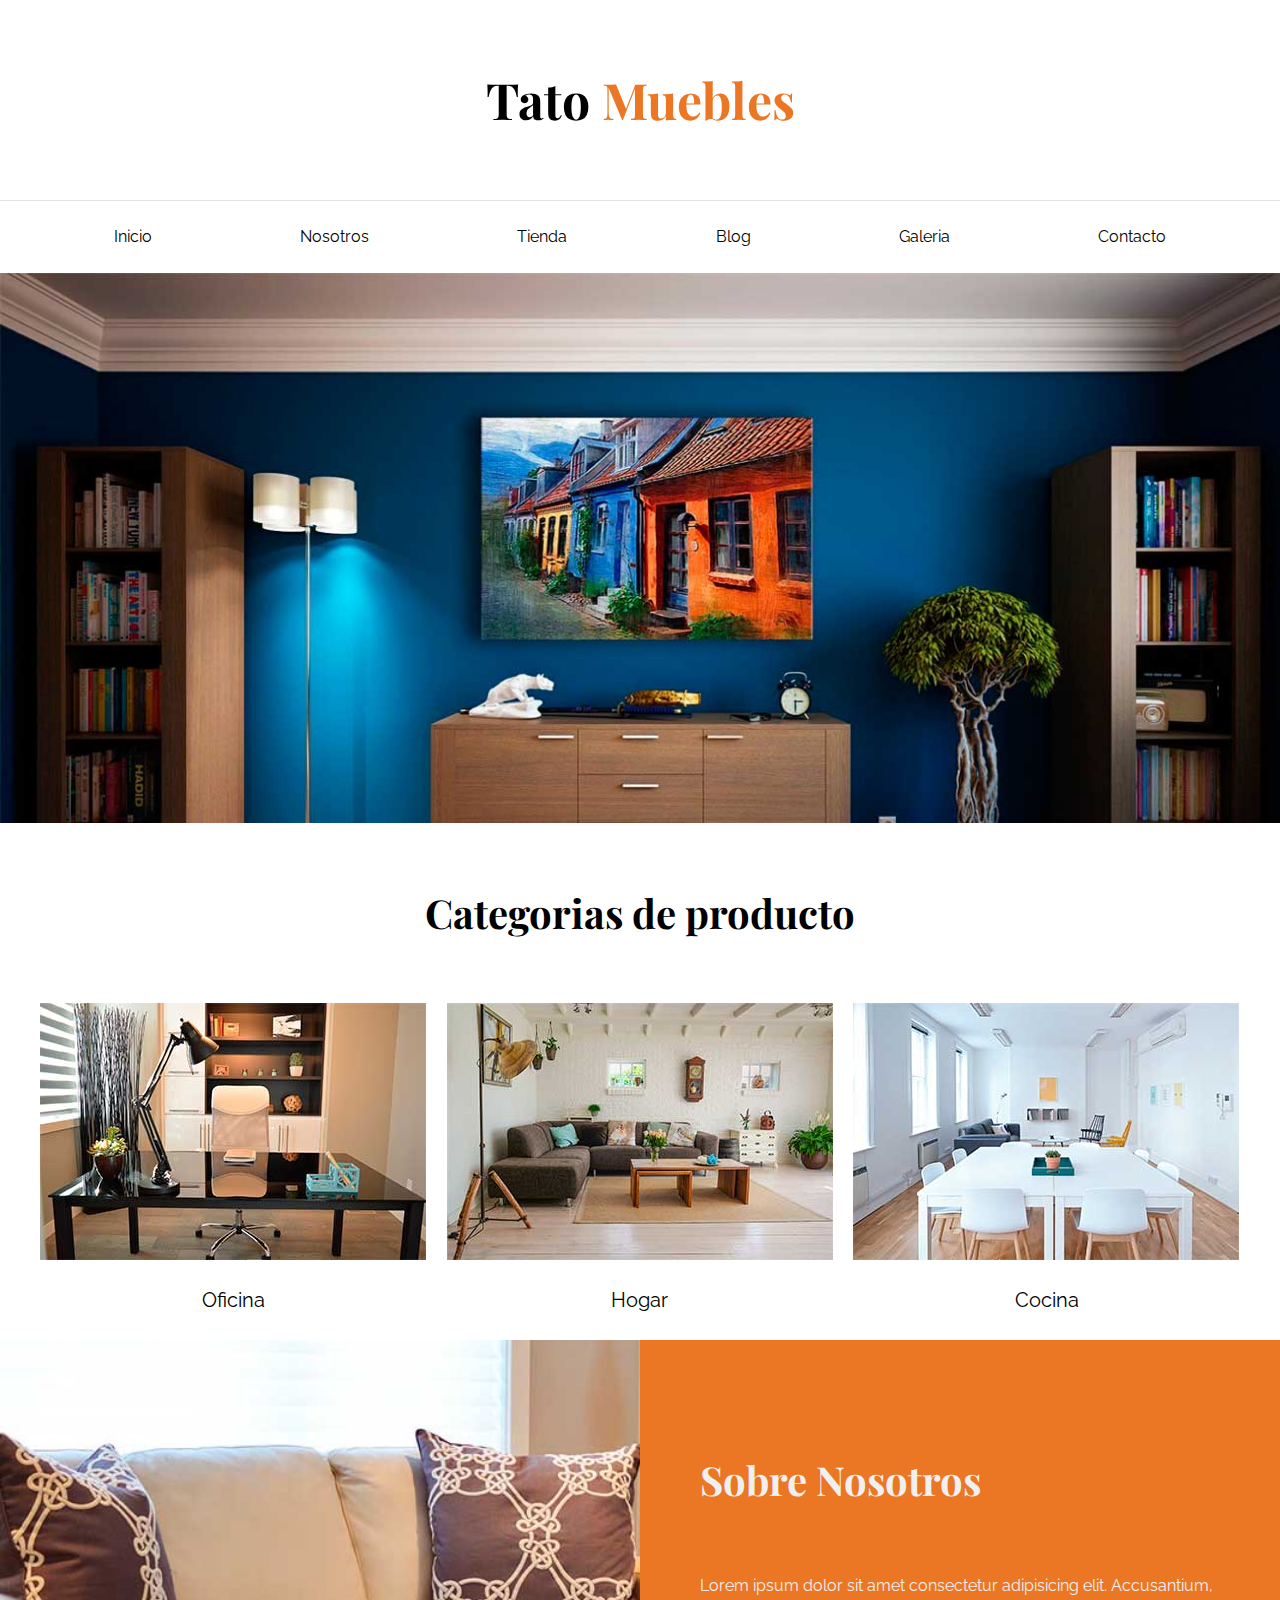
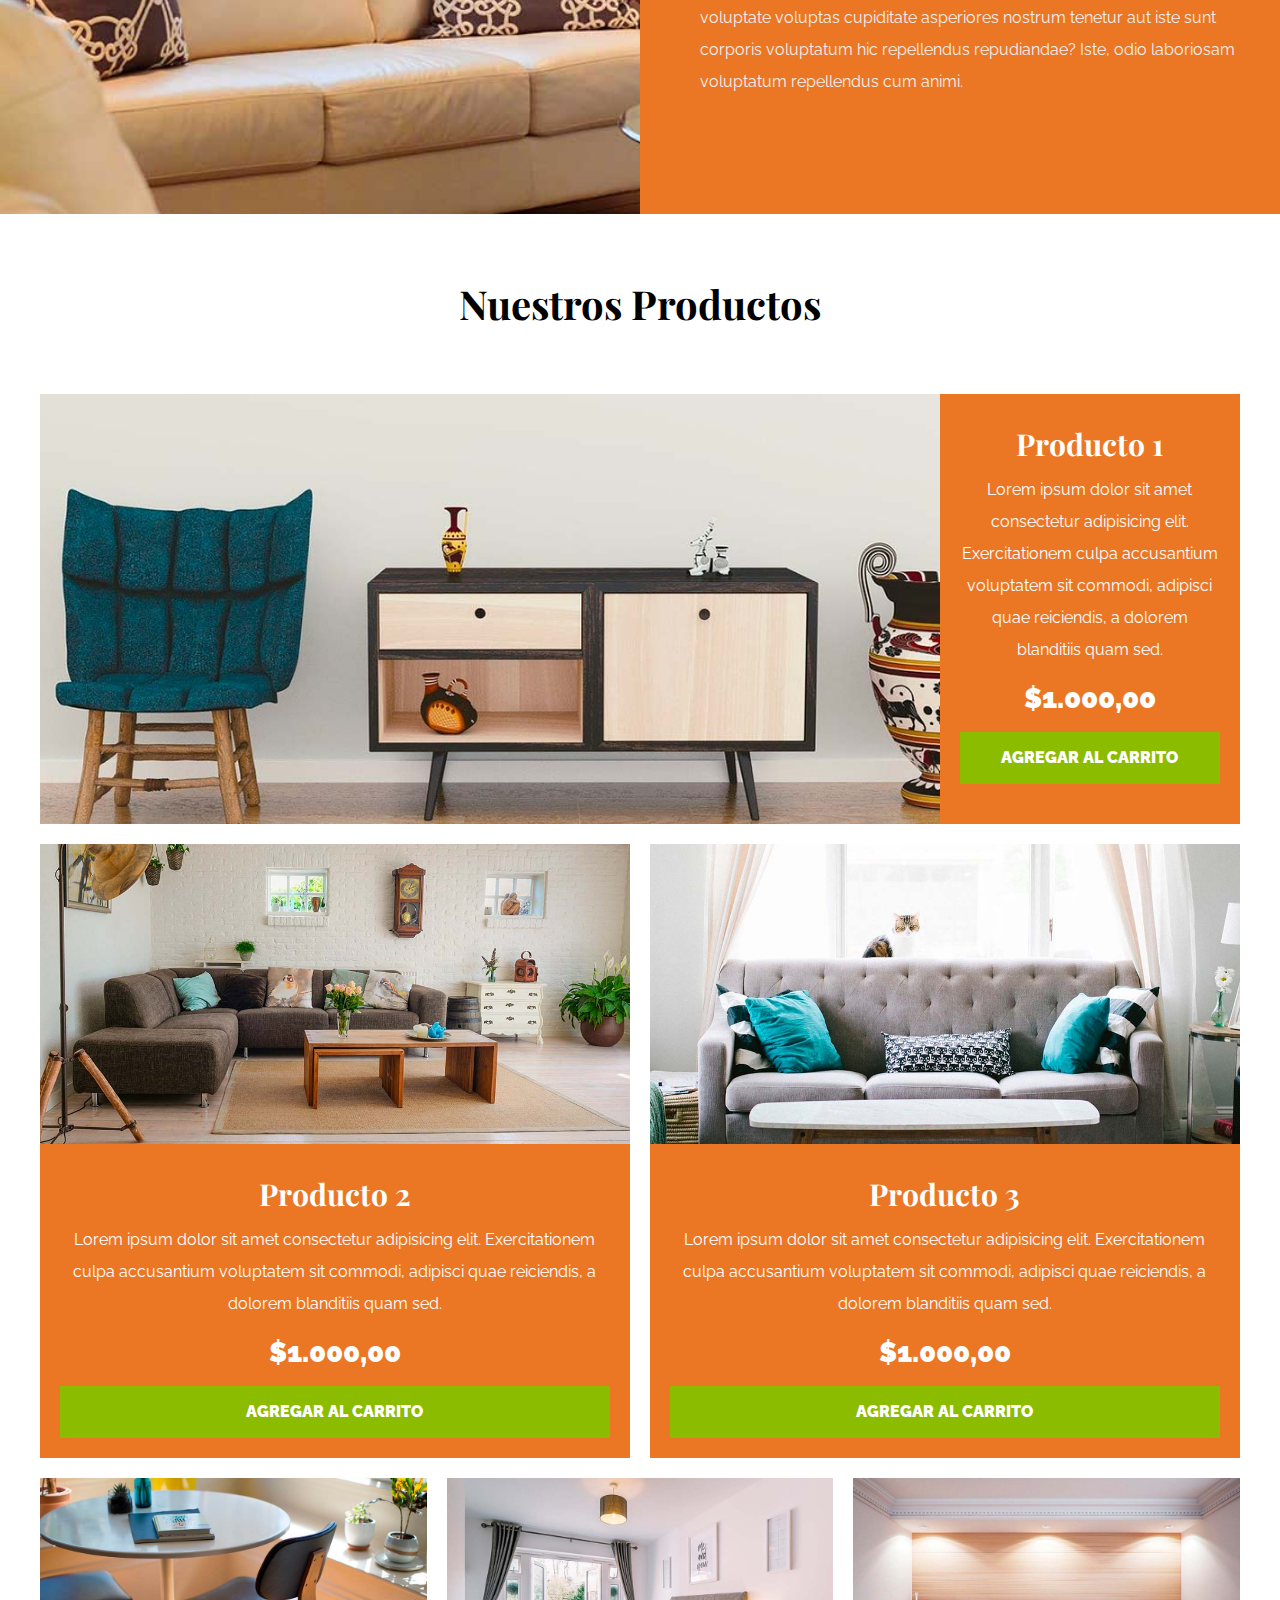
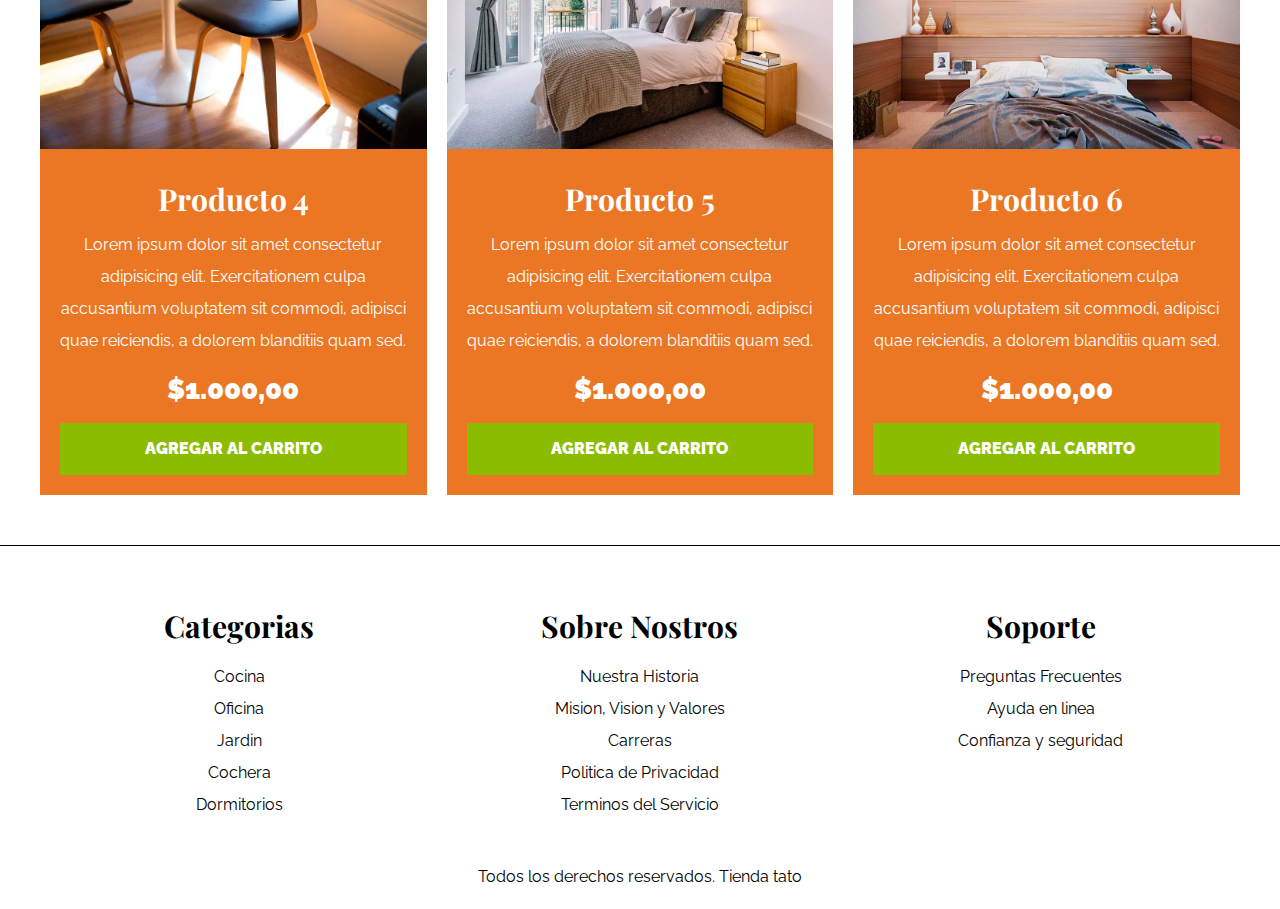
<file: index.html>
<!DOCTYPE html>
<html lang="en">
<head>
    <meta charset="UTF-8">
    <meta http-equiv="X-UA-Compatible" content="IE=edge">
    <meta name="viewport" content="width=device-width, initial-scale=1.0">
    <title>Tienda</title>

    <!-- normalize -->
    <link rel="stylesheet" href="css/normalize.css">

    <!-- fuentes -->
    <link rel="preconnect" href="https://fonts.googleapis.com">
    <link rel="preconnect" href="https://fonts.gstatic.com" crossorigin>
    <link href="https://fonts.googleapis.com/css2?family=Open+Sans:ital@1&family=Playfair+Display:wght@700&family=Raleway:wght@400;700;900&display=swap" rel="stylesheet">

    <!-- css -->
    <link rel="stylesheet" href="css/style.css">
</head>
<body>
    <header>
        <h1 class="nombreSitio">Tato <span>Muebles</span></h1>    
    </header>

    <div class="contenedorNavegacion">
        <nav class="navPrincipal contenedor">
            <a href="index.html">Inicio</a>
            <a href="html/sobre-nosotros.html">Nosotros</a>
            <a href="index.html">Tienda</a>
            <a href="index.html">Blog</a>
            <a href="index.html">Galeria</a>
            <a href="index.html">Contacto</a>
        </nav>
    </div>

   

    <div class="hero"></div>

    <section class="contenedor categorias">
        <h2>Categorias de producto</h2>

        <div class="listadoCategorias">
            <div class="categoriaBox">
                <img src="img/categoria1.jpg" alt="Imagen Categoria">
                <a href="#">Oficina</a>
            </div>
            <div class="categoriaBox">
                <img src="img/categoria2.jpg" alt="Imagen categoria2">
                <a href="#">Hogar</a>
            </div>
            <div class="categoriaBox">
                <img src="img/categoria3.jpg" alt="Imagen categoria2">
                <a href="#">Cocina</a>
            </div>
        </div>
    </section>

    <section class="sobreNosotros">
        <div class="contenedor sobreNosotrosFlex">
            <div class="textoNosotros">
              <h2>Sobre Nosotros</h2>
              <p>Lorem ipsum dolor sit amet consectetur adipisicing elit. Accusantium, voluptate voluptas cupiditate asperiores nostrum tenetur aut iste sunt corporis voluptatum hic repellendus repudiandae? Iste, odio laboriosam voluptatum repellendus cum animi.</p>
            </div>
        </div>
    </section>
    
    

    <main class="contenidoPrincipal contenedor">
        <h2>Nuestros Productos</h2>
        <div class="listadoProductos">
            <div class="cajaProducto">
                <img src="img/producto1.jpg" alt="imagen producto">

                <div  class="textoProducto">
                    <h3>Producto 1</h3>
                    <p>Lorem ipsum dolor sit amet consectetur adipisicing elit. Exercitationem culpa accusantium voluptatem sit commodi, adipisci quae reiciendis, a dolorem blanditiis quam sed.</p>
                    <p class="precio">$1.000,00</p>

                    <a href="#">Agregar al carrito</a>
                </div> <!-- Info Producto -->
            </div>   <!-- Producto -->
            
            <div class="cajaProducto">
                <img src="img/producto2.jpg" alt="imagen producto">

                <div class="textoProducto">
                    <h3>Producto 2</h3>
                    <p>Lorem ipsum dolor sit amet consectetur adipisicing elit. Exercitationem culpa accusantium voluptatem sit commodi, adipisci quae reiciendis, a dolorem blanditiis quam sed.</p>
                    <p class="precio">$1.000,00</p>

                    <a href="#">Agregar al carrito</a>
                </div> <!-- Info Producto -->
            </div>   <!-- Producto -->

            <div class="cajaProducto">
                <img src="img/producto3.jpg" alt="imagen producto">

                <div class="textoProducto">
                    <h3>Producto 3</h3>
                    <p>Lorem ipsum dolor sit amet consectetur adipisicing elit. Exercitationem culpa accusantium voluptatem sit commodi, adipisci quae reiciendis, a dolorem blanditiis quam sed.</p>
                    <p class="precio">$1.000,00</p>

                    <a href="#">Agregar al carrito</a>
                </div> <!-- Info Producto -->
            </div>   <!-- Producto -->

            <div class="cajaProducto">
                <img src="img/producto4.jpg" alt="imagen producto">

                <div class="textoProducto">
                    <h3>Producto 4</h3>
                    <p>Lorem ipsum dolor sit amet consectetur adipisicing elit. Exercitationem culpa accusantium voluptatem sit commodi, adipisci quae reiciendis, a dolorem blanditiis quam sed.</p>
                    <p class="precio">$1.000,00</p>

                    <a href="#">Agregar al carrito</a>
                </div> <!-- Info Producto -->
            </div>   <!-- Producto -->

            <div class="cajaProducto">
                <img src="img/producto5.jpg" alt="imagen producto">

                <div class="textoProducto">
                    <h3>Producto 5</h3>
                    <p>Lorem ipsum dolor sit amet consectetur adipisicing elit. Exercitationem culpa accusantium voluptatem sit commodi, adipisci quae reiciendis, a dolorem blanditiis quam sed.</p>
                    <p class="precio">$1.000,00</p>

                    <a href="#">Agregar al carrito</a>
                </div> <!-- Info Producto -->
            </div>   <!-- Producto -->

            <div class="cajaProducto">
                <img src="img/producto6.jpg" alt="imagen producto">

                <div class="textoProducto">
                    <h3>Producto 6</h3>
                    <p>Lorem ipsum dolor sit amet consectetur adipisicing elit. Exercitationem culpa accusantium voluptatem sit commodi, adipisci quae reiciendis, a dolorem blanditiis quam sed.</p>
                    <p class="precio">$1.000,00</p>

                    <a href="#">Agregar al carrito</a>
                </div> <!-- Info Producto -->
            </div>   <!-- Producto -->





        </div> <!-- Fin del listado de productos -->
    </main>
    <footer class="siteFooter">

        <div class="gridFooter contenedor">
            <div>
                <h3>Categorias</h3>
    
                <nav class="navegacionFooter">
                    <a href="#">Cocina</a>
                    <a href="#">Oficina</a>
                    <a href="#">Jardin</a>
                    <a href="#">Cochera</a>
                    <a href="#">Dormitorios</a>
                </nav>
            </div>
            <div>
                <h3>Sobre Nostros</h3>
                <nav class="navegacionFooter">
                    <a href="#">Nuestra Historia</a>
                    <a href="#">Mision, Vision y Valores</a>
                    <a href="#">Carreras</a>
                    <a href="#">Politica de Privacidad</a>
                    <a href="#">Terminos del Servicio</a>
                </nav>
            </div>
            <div>
                <h3>Soporte</h3>
                <nav class="navegacionFooter">  
                    <a href="#">Preguntas Frecuentes</a>
                    <a href="#">Ayuda en linea</a>
                    <a href="#">Confianza y seguridad</a>
                </nav>
            </div>
            
        </div>
        <p class="copy">Todos los derechos reservados. Tienda tato</p>
    </footer>
    
</body>
</html>
</file>
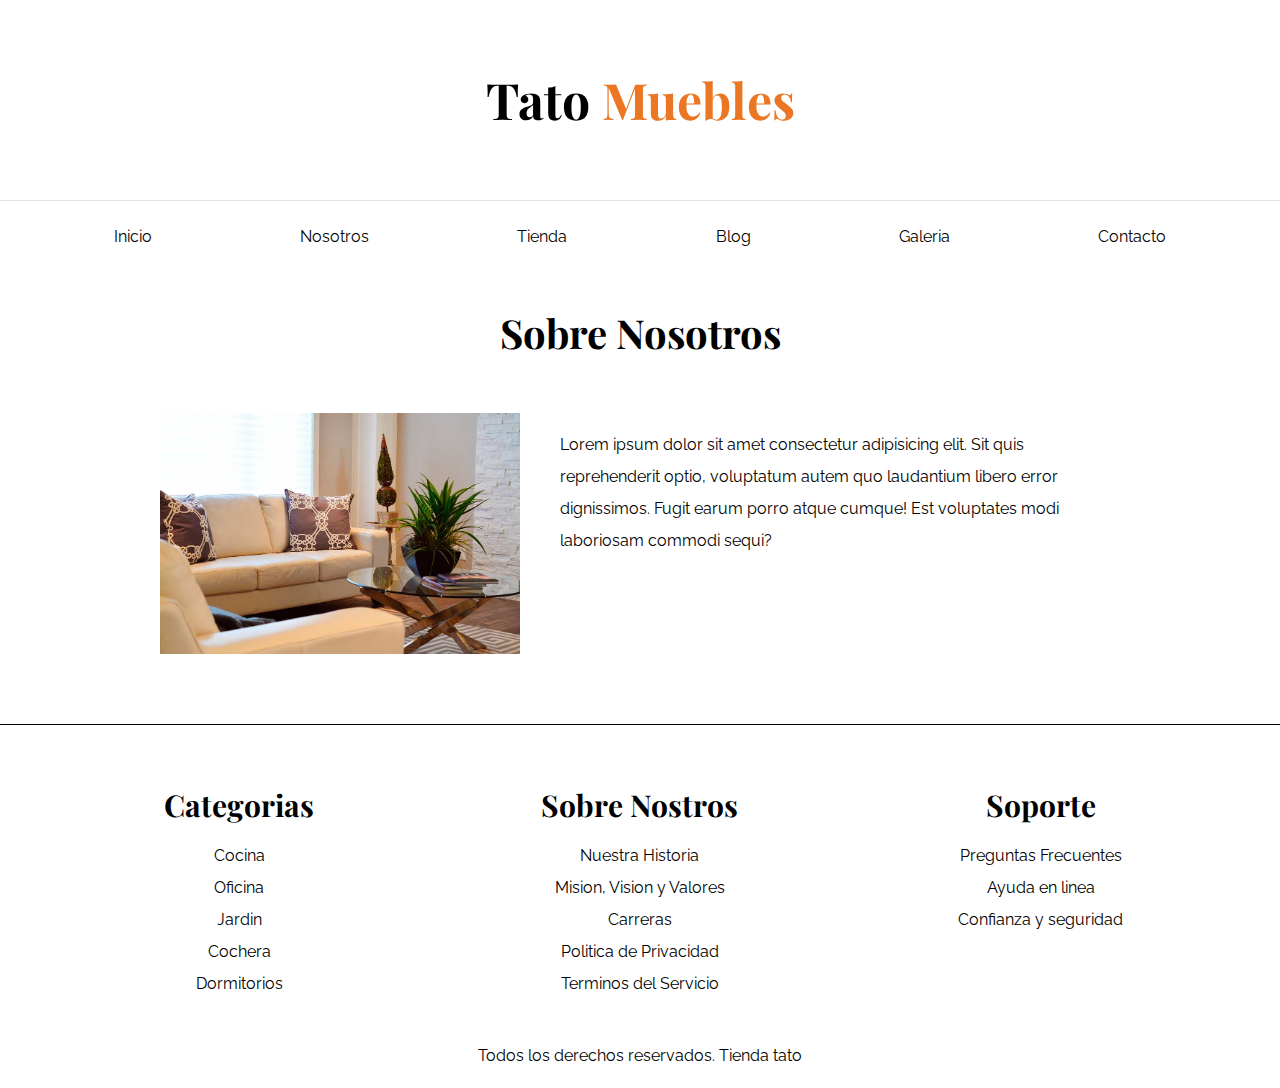
<file: html/sobre-nosotros.html>
<!DOCTYPE html>
<html lang="en">
<head>
    <meta charset="UTF-8">
    <meta http-equiv="X-UA-Compatible" content="IE=edge">
    <meta name="viewport" content="width=device-width, initial-scale=1.0">
    <title>Document</title>

    <!-- normalize -->
    <link rel="stylesheet" href="../css/normalize.css">

    <!-- fuentes -->
    <link rel="preconnect" href="https://fonts.googleapis.com">
    <link rel="preconnect" href="https://fonts.gstatic.com" crossorigin>
    <link href="https://fonts.googleapis.com/css2?family=Open+Sans:ital@1&family=Playfair+Display:wght@700&family=Raleway:wght@400;700;900&display=swap" rel="stylesheet">

    <!-- css -->
    <link rel="stylesheet" href="../css/style.css">
</head>
<body>
    <header>
        <h1 class="nombreSitio">Tato <span>Muebles</span></h1>    
    </header>

    <div class="contenedorNavegacion">
        <nav class="navPrincipal contenedor">
            <a href="../index.html">Inicio</a>
            <a href="sobre-nosotros.html">Nosotros</a>
            <a href="tienda.html">Tienda</a>
            <a href="index.html">Blog</a>
            <a href="index.html">Galeria</a>
            <a href="index.html">Contacto</a>
        </nav>
    </div>
    
    <main class="contenedor2">
        <h2>Sobre Nosotros</h2>
        <div class="nosotrosGrid">
            <div class="nosotrosImagen">
                <img src="../img/nosotros.jpg" alt="Imagen nosotros">
            </div>
            <div class="nosotrosTexto">
                <p>Lorem ipsum dolor sit amet consectetur adipisicing elit. Sit quis reprehenderit optio, voluptatum autem quo laudantium libero error dignissimos. Fugit earum porro atque cumque! Est voluptates modi laboriosam commodi sequi?</p> 
            </div>
        </div>

    </main>

      <footer class="siteFooter">

        <div class="gridFooter contenedor">
            <div>
                <h3>Categorias</h3>
    
                <nav class="navegacionFooter">
                    <a href="#">Cocina</a>
                    <a href="#">Oficina</a>
                    <a href="#">Jardin</a>
                    <a href="#">Cochera</a>
                    <a href="#">Dormitorios</a>
                </nav>
            </div>
            <div>
                <h3>Sobre Nostros</h3>
                <nav class="navegacionFooter">
                    <a href="#">Nuestra Historia</a>
                    <a href="#">Mision, Vision y Valores</a>
                    <a href="#">Carreras</a>
                    <a href="#">Politica de Privacidad</a>
                    <a href="#">Terminos del Servicio</a>
                </nav>
            </div>
            <div>
                <h3>Soporte</h3>
                <nav class="navegacionFooter">  
                    <a href="#">Preguntas Frecuentes</a>
                    <a href="#">Ayuda en linea</a>
                    <a href="#">Confianza y seguridad</a>
                </nav>
            </div>
            
        </div>
        <p class="copy">Todos los derechos reservados. Tienda tato</p>
    </footer>

    
</body>
</html>
</file>
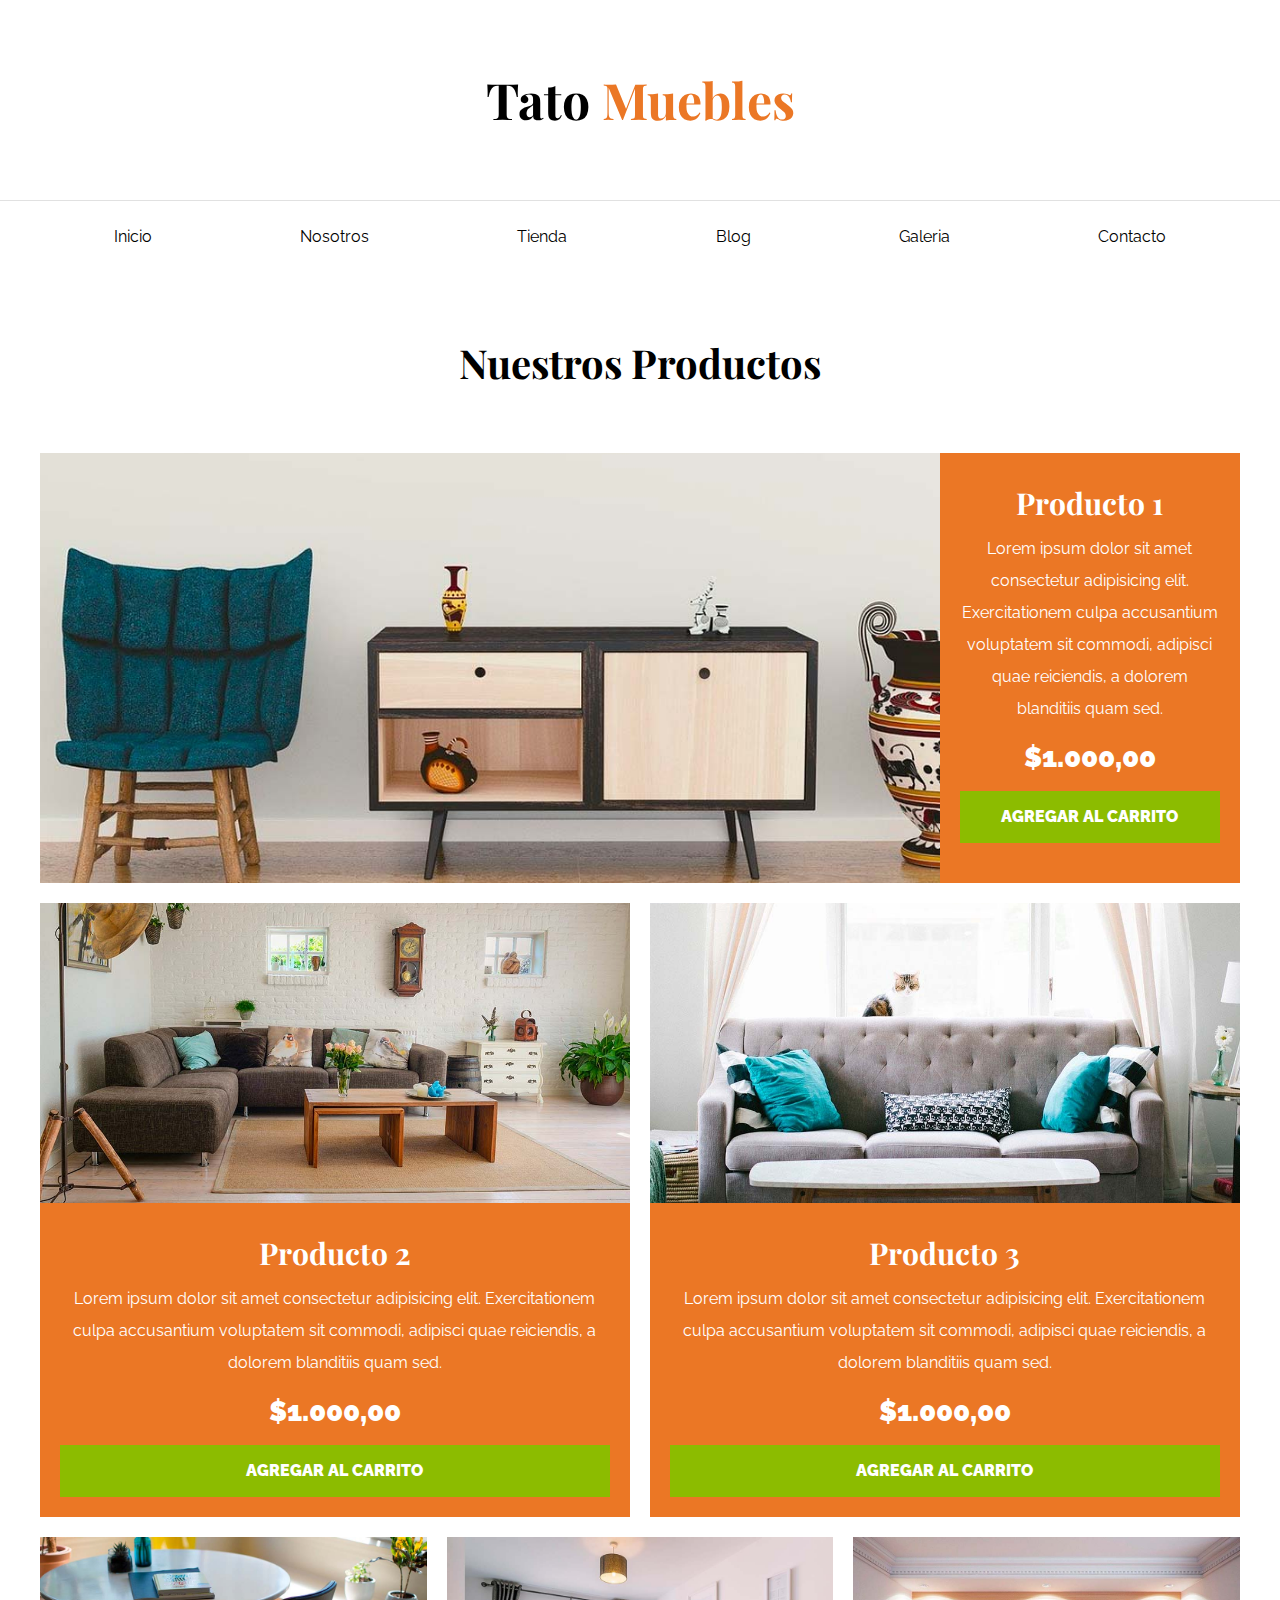
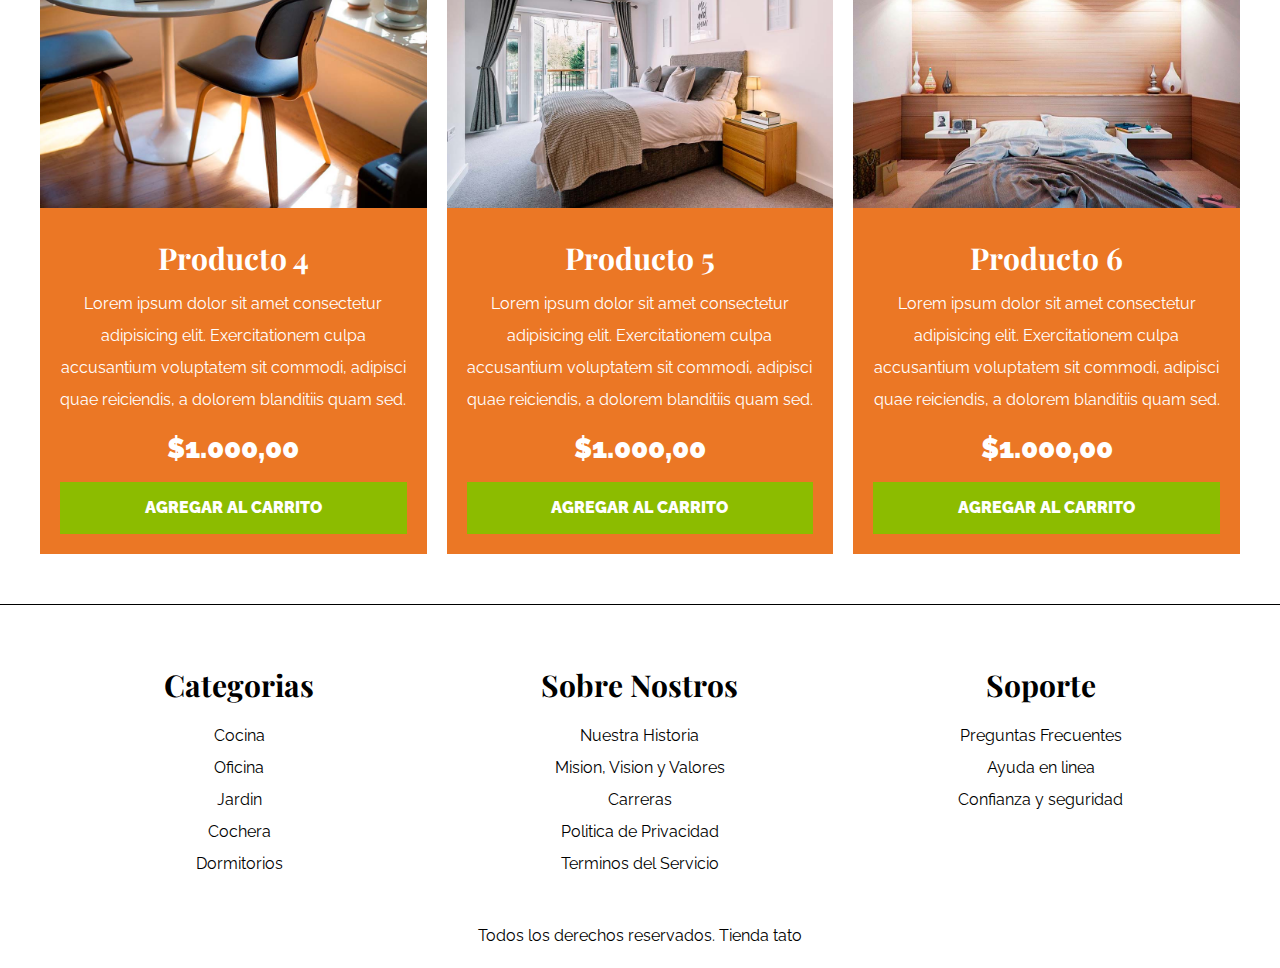
<file: html/tienda.html>
<!DOCTYPE html>
<html lang="en">
<head>
    <meta charset="UTF-8">
    <meta http-equiv="X-UA-Compatible" content="IE=edge">
    <meta name="viewport" content="width=device-width, initial-scale=1.0">
    <title>Document</title>

    <!-- normalize -->
    <link rel="stylesheet" href="../css/normalize.css">

    <!-- fuentes -->
    <link rel="preconnect" href="https://fonts.googleapis.com">
    <link rel="preconnect" href="https://fonts.gstatic.com" crossorigin>
    <link href="https://fonts.googleapis.com/css2?family=Open+Sans:ital@1&family=Playfair+Display:wght@700&family=Raleway:wght@400;700;900&display=swap" rel="stylesheet">

    <!-- css -->
    <link rel="stylesheet" href="../css/style.css">
</head>
<body>
    <header>
        <h1 class="nombreSitio">Tato <span>Muebles</span></h1>    
    </header>

    <div class="contenedorNavegacion">
        <nav class="navPrincipal contenedor">
            <a href="../index.html">Inicio</a>
            <a href="sobre-nosotros.html">Nosotros</a>
            <a href="tienda.html">Tienda</a>
            <a href="index.html">Blog</a>
            <a href="index.html">Galeria</a>
            <a href="index.html">Contacto</a>
        </nav>
    </div>    

    <main class="contenidoPrincipal contenedor">
        <h2>Nuestros Productos</h2>
        <div class="listadoProductos">
            <div class="cajaProducto">
                <img src="../img/producto1.jpg" alt="imagen producto">

                <div  class="textoProducto">
                    <h3>Producto 1</h3>
                    <p>Lorem ipsum dolor sit amet consectetur adipisicing elit. Exercitationem culpa accusantium voluptatem sit commodi, adipisci quae reiciendis, a dolorem blanditiis quam sed.</p>
                    <p class="precio">$1.000,00</p>

                    <a href="#">Agregar al carrito</a>
                </div> <!-- Info Producto -->
            </div>   <!-- Producto -->
            
            <div class="cajaProducto">
                <img src="../img/producto2.jpg" alt="imagen producto">

                <div class="textoProducto">
                    <h3>Producto 2</h3>
                    <p>Lorem ipsum dolor sit amet consectetur adipisicing elit. Exercitationem culpa accusantium voluptatem sit commodi, adipisci quae reiciendis, a dolorem blanditiis quam sed.</p>
                    <p class="precio">$1.000,00</p>

                    <a href="#">Agregar al carrito</a>
                </div> <!-- Info Producto -->
            </div>   <!-- Producto -->

            <div class="cajaProducto">
                <img src="../img/producto3.jpg" alt="imagen producto">

                <div class="textoProducto">
                    <h3>Producto 3</h3>
                    <p>Lorem ipsum dolor sit amet consectetur adipisicing elit. Exercitationem culpa accusantium voluptatem sit commodi, adipisci quae reiciendis, a dolorem blanditiis quam sed.</p>
                    <p class="precio">$1.000,00</p>

                    <a href="#">Agregar al carrito</a>
                </div> <!-- Info Producto -->
            </div>   <!-- Producto -->

            <div class="cajaProducto">
                <img src="../img/producto4.jpg" alt="imagen producto">

                <div class="textoProducto">
                    <h3>Producto 4</h3>
                    <p>Lorem ipsum dolor sit amet consectetur adipisicing elit. Exercitationem culpa accusantium voluptatem sit commodi, adipisci quae reiciendis, a dolorem blanditiis quam sed.</p>
                    <p class="precio">$1.000,00</p>

                    <a href="#">Agregar al carrito</a>
                </div> <!-- Info Producto -->
            </div>   <!-- Producto -->

            <div class="cajaProducto">
                <img src="../img/producto5.jpg" alt="imagen producto">

                <div class="textoProducto">
                    <h3>Producto 5</h3>
                    <p>Lorem ipsum dolor sit amet consectetur adipisicing elit. Exercitationem culpa accusantium voluptatem sit commodi, adipisci quae reiciendis, a dolorem blanditiis quam sed.</p>
                    <p class="precio">$1.000,00</p>

                    <a href="#">Agregar al carrito</a>
                </div> <!-- Info Producto -->
            </div>   <!-- Producto -->

            <div class="cajaProducto">
                <img src="../img/producto6.jpg" alt="imagen producto">

                <div class="textoProducto">
                    <h3>Producto 6</h3>
                    <p>Lorem ipsum dolor sit amet consectetur adipisicing elit. Exercitationem culpa accusantium voluptatem sit commodi, adipisci quae reiciendis, a dolorem blanditiis quam sed.</p>
                    <p class="precio">$1.000,00</p>

                    <a href="#">Agregar al carrito</a>
                </div> <!-- Info Producto -->
            </div>   <!-- Producto -->

        </div> <!-- Fin del listado de productos -->
    </main>

    <footer class="siteFooter">

        <div class="gridFooter contenedor">
            <div>
                <h3>Categorias</h3>
    
                <nav class="navegacionFooter">
                    <a href="#">Cocina</a>
                    <a href="#">Oficina</a>
                    <a href="#">Jardin</a>
                    <a href="#">Cochera</a>
                    <a href="#">Dormitorios</a>
                </nav>
            </div>
            <div>
                <h3>Sobre Nostros</h3>
                <nav class="navegacionFooter">
                    <a href="#">Nuestra Historia</a>
                    <a href="#">Mision, Vision y Valores</a>
                    <a href="#">Carreras</a>
                    <a href="#">Politica de Privacidad</a>
                    <a href="#">Terminos del Servicio</a>
                </nav>
            </div>
            <div>
                <h3>Soporte</h3>
                <nav class="navegacionFooter">  
                    <a href="#">Preguntas Frecuentes</a>
                    <a href="#">Ayuda en linea</a>
                    <a href="#">Confianza y seguridad</a>
                </nav>
            </div>
            
        </div>
        <p class="copy">Todos los derechos reservados. Tienda tato</p>
    </footer>
</body>
</html>
</file>
<file: css/style.css>
/* APLICAR EL BORDER BOX A TODO PARA MEJORAR LOS TAMANOS */

html{
    box-sizing: border-box;
    font-size: 62.5%; /*1 rem = 10px*/
}
*,*:before, *:after{
    box-sizing: inherit;
}
/* *********************************************** */
/* Globales */
body{
    font-family:'Raleway', sans-serif;
    font-size: 1.6rem;
    line-height: 2;
}

h1,h2, h3{
    font-family: 'Playfair Display', serif;
    margin:0 0 5rem 0; /*Quitar margenes default*/ /*top, right, bottom y left*/
}

h1{
    font-size: 5rem;
}
h2{
    font-size: 4rem;
}
h3{
    font-size: 3rem;
}

a{
    text-decoration: none;
    color: black;
}

.contenedor{
    max-width: 120rem;
    margin: 0 auto; /*Para centrar*/
}

.contenedor2{
    max-width: 100rem;
    margin: 0 auto;
}

img{
    max-width: 100%;
    display: block; /*Sacar separacion por defecto de las imagenes*/
}
/* header */
.nombreSitio{
    margin-top: 5rem;
    text-align: center;
}
.nombreSitio span{
    color: #eb7725;
}

.hero{
    background-image: url(../img/principal.jpg);
    height: 55rem;
    background-repeat: no-repeat;
    background-size: cover;
}


/* Navegacion */
.contenedorNavegacion{
    border-top: #e1e1e1 solid 1px;
}
.navPrincipal{
    /* padding: 50px 0px 30px 20px; top, right, bottom y left */
    padding: 2rem 0rem;  
    display: flex;
    justify-content: space-around; 

}

.navPrincipal a:hover{
    font-weight: 900;
}

/* ************* Categorias de Productos ****************** */
.listadoCategorias{
    display: grid;
    /* grid-template-columns: 200px 200px 200px 200px; */
    /* grid-template-columns: repeat(4,200px); */
    grid-template-columns: repeat(3,1fr);
    gap: 2rem;
}

.categorias{
    padding-top: 5rem;
}

.categorias h2{
    text-align: center;
}

.categoriaBox a{
    display: block;
    text-align: center;
    padding: 2rem;
    font-size: 2rem;
}

.categoriaBox a:hover{
    background-color:#eb7725;
    color: white;
    /* font-size: 22px; */
    border-bottom-left-radius: 2rem;
    border-bottom-right-radius: 2rem;
}

/* Parte de nosotros */

.sobreNosotros{
    background-image: linear-gradient(to right, transparent 50%, #eb7725 50%,#eb7725 100%), url(../img/nosotros.jpg);
    padding: 10rem 0;
    background-position: left center;
    background-repeat: no-repeat;
    background-size: 100%, 120rem;   
}

/* .sobreNosotrosGrid{
    display:grid;
    grid-template-columns: repeat(2,1fr);
    column-gap: 8rem;
}

.textoNosotros{
    grid-column: 2 / 3;
} */

.sobreNosotrosFlex{
    display:flex;
    justify-content: flex-end;
}

.textoNosotros{
    flex-basis:45%; /*partir el flex en dos como su fuera un grid*/
    color: rgb(240, 240, 240);
}


/* LISTADO DE PRODUCTOS */
.contenidoPrincipal{
    padding-top: 5rem;
}

.contenidoPrincipal h2{
    text-align: center;
}

.cajaProducto{
    background-color: #eb7725;
}

.textoProducto{
    text-align: center;
    color: white;
    padding: 2rem;
}
.textoProducto h3{
    margin: 0;
}

.textoProducto p{
    margin: 0 0 .5rem 0;
}
.textoProducto .precio{
    font-size: 2.8rem;
    font-weight: 900; 
}

.textoProducto a{
    background-color: #8cbc00;
    display: block;
    color: #FFF;
    text-transform: uppercase;
    font-weight: 900;
    padding: 1rem;
    transition: background-color .3s ease-out; /*Transicion de 0.3 segundos*/ 
    transition: color .3s ease; /*Transicion de 0.3 segundos a la letra*/
}

.textoProducto a:hover{
    background-color: #7aa104;
    color: rgb(228, 228, 228);
}

/* ************* Grid listado de productos ****************** */
.listadoProductos{
    display: grid;
    grid-template-columns: repeat(6,1fr);
    /* al no crear columnas se asignan automaticamente en el orden de cascada*/
    gap: 2rem;
}

.cajaProducto:nth-child(1) /*Seleccionar el primer hijo*/{
    grid-column: 1 / 7;
    display: grid;
    grid-template-columns: 3fr 1fr;
}

.cajaProducto:nth-child(1) img{
   height: 43rem;
   width: 100%;
   object-fit: cover;
}

.cajaProducto:nth-child(2) /*Seleccionar el segundo hijo*/{
    grid-column: 1 / 4;
}
.cajaProducto:nth-child(2) img,
.cajaProducto:nth-child(3) img{
   height: 30rem;
   width: 100%;
   object-fit: cover;
}

.cajaProducto:nth-child(3) /*Seleccionar el tercer hijo*/{
    grid-column: 4 / 7;
}

.cajaProducto:nth-child(4) /*Seleccionar el cuarto hijo*/{
    grid-column: 1 / 3;
}

.cajaProducto:nth-child(5) /*Seleccionar el quinto hijo*/{
    grid-column: 3 / 5;
}

.cajaProducto:nth-child(6) /*Seleccionar el sexto hijo*/{
    grid-column: 5 / 7;
}


/* ************* Footer ****************** */

.siteFooter{
    border-top: black 1px solid;
    margin-top: 5rem;
    padding-top: 5rem;
    
}

.siteFooter h3{
    margin-bottom: .5rem;
}

.gridFooter{
    display: grid;
    grid-template-columns: repeat(3, 1fr); 
    gap: 2px;  
    text-align: center;
}

/* .gridFooter div{
    flex : 1; sirve para partir el flex en las partes que vos quieras y vos vas repartiendo las porciones es distintos. 

} */

.navegacionFooter a{
    display: block;
}

.copy{
    text-align: center;
    margin-top: 4rem;
}




/* ************* Nosotros Pagina ****************** */

.contenedor2 {
    padding: 2rem;
}

.contenedor2 h2{
    text-align: center;
    margin-bottom: 4rem;
}

.nosotrosGrid{
    display: grid;
    grid-template-columns: repeat(5,1fr);
    column-gap: 4rem;

}

.nosotrosImagen{
    grid-column: 1 / 3;
    width: 100%;
    height: 100%;
    
}

.nosotrosTexto{
    grid-column: 3 / 6;
}
</file>
